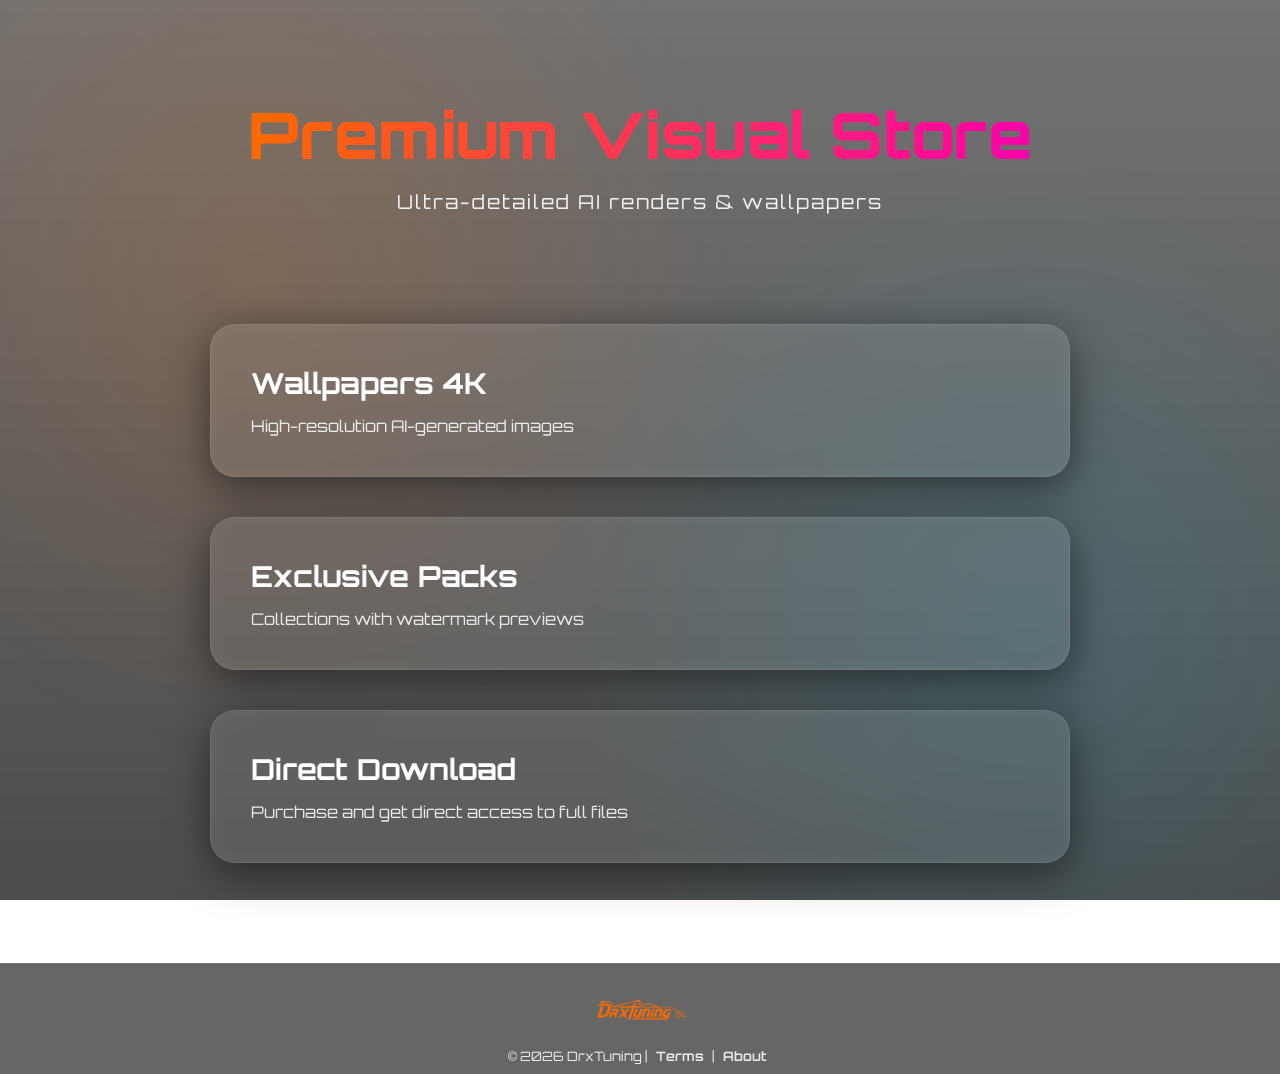
<file: visual-store.html>
<!DOCTYPE html>
<html lang="en">
<head>
<meta charset="UTF-8">
<meta name="viewport" content="width=device-width, initial-scale=1.0">
<title>Premium Visual Store - DrxTuning</title>
<link rel="stylesheet" href="style.css">
<script src="https://cdnjs.cloudflare.com/ajax/libs/gsap/3.13.0/gsap.min.js"></script>
</head>
<body>

<header class="hero">
  <h1 id="logoText">Premium Visual Store</h1>
  <p class="subtitle">Ultra-detailed AI renders & wallpapers</p>
</header>

<main class="gallery">
  <div class="card">
    <h3>Wallpapers 4K</h3>
    <p>High-resolution AI-generated images</p>
  </div>
  <div class="card">
    <h3>Exclusive Packs</h3>
    <p>Collections with watermark previews</p>
  </div>
  <div class="card">
    <h3>Direct Download</h3>
    <p>Purchase and get direct access to full files</p>
  </div>
</main>

<footer>
  <img src="logo.png" alt="DrxTuning Logo">
  <p>&copy; 2026 DrxTuning | <a href="terms.html">Terms</a> | <a href="about.html">About</a></p>
</footer>

<script src="main.js"></script>
</body>
</html>
</file>
<file: style.css>
/* ========================= GOOGLE FONT ========================= */
@import url('https://fonts.googleapis.com/css2?family=Orbitron:wght@400;600;800&display=swap');

/* ========================= ROOT VARIABLES ========================= */
:root {
  --main-color: #ff6a00;
  --main-hover: #ff8533;

  --glass-bg: rgba(255,255,255,0.08);
  --glass-border: rgba(255,255,255,0.1);

  --bg-home: url("backgrounds/home.jpg");
  --bg-gpu: url("backgrounds/gpu.jpg");
  --bg-formula: url("backgrounds/formula.jpg");
  --bg-ai: url("backgrounds/ai.jpg");
  --bg-store: url("backgrounds/store.jpg");
}

/* ========================= GLOBAL ========================= */
* { margin:0; padding:0; box-sizing:border-box; }

html { scroll-behavior: smooth; overflow-x: hidden; } /* جلوگیری از حرکت چپ و راست */

body {
  font-family: 'Orbitron', sans-serif;
  color:#fff;
  background-size: cover;
  background-position:center;
  background-attachment: fixed;
  position:relative;
  overflow-x:hidden;
  animation: fadePage 0.6s ease;
}

@keyframes fadePage { from{opacity:0;} to{opacity:1;} }

body::before {
  content:"";
  position: fixed;
  inset:0;
  background: linear-gradient(to bottom, rgba(0,0,0,0.55), rgba(0,0,0,0.70));
  z-index:-2;
}

body::after {
  content:"";
  position: fixed;
  inset:0;
  background:
    radial-gradient(circle at 20% 30%, rgba(255,106,0,0.15), transparent 40%),
    radial-gradient(circle at 80% 70%, rgba(0,200,255,0.12), transparent 40%);
  animation: cinematicMove 18s ease-in-out infinite alternate;
  z-index:-1;
}

@keyframes cinematicMove {
  0% { background-position: 20% 30%, 80% 70%; }
  100% { background-position: 30% 40%, 70% 60%; }
}

/* ========================= HERO ========================= */
.hero {
  text-align:center;
  padding:100px 20px 70px;
}

#logoText {
  font-size:4rem;
  font-weight:800;
  display:inline-block;
  line-height:1.1;
  background: linear-gradient(90deg,#ff6a00,#ff00aa,#00e0ff,#ff6a00);
  background-size:300% 300%;
  -webkit-background-clip:text;
  -webkit-text-fill-color:transparent;
  animation:logoFlow 6s linear infinite;
}

@keyframes logoFlow { 0%{background-position:0% 50%;} 100%{background-position:300% 50%;} }

.subtitle {
  margin-top:20px;
  font-size:1.2rem;
  letter-spacing:2px;
  opacity:0.9;
}

/* ========================= CARDS ========================= */
.gallery {
  display:flex;
  flex-direction:column;
  gap:40px;
  padding:40px 20px 100px;
  max-width:900px;
  margin:auto;
}

.card {
  padding:40px;
  border-radius:25px;
  backdrop-filter:blur(20px);
  background:var(--glass-bg);
  border:1px solid var(--glass-border);
  box-shadow:0 10px 40px rgba(0,0,0,0.5), inset 0 0 20px rgba(255,255,255,0.05);
  transition: transform .4s cubic-bezier(.17,.67,.83,.67), box-shadow .4s ease;
  cursor:pointer;
  animation: floatCard 6s ease-in-out infinite;
}

@keyframes floatCard { 0%{transform:0;} 50%{transform:translateY(-6px);} 100%{transform:translateY(0);} }

.card:hover { transform: translateY(-10px) scale(1.03); box-shadow:0 0 25px rgba(255,106,0,0.7),0 0 60px rgba(255,106,0,0.4); }

.card h3 { font-size:1.8rem; margin-bottom:15px; }
.card p { opacity:0.85; font-size:1rem; }

/* ========================= SCROLL GALLERY / WALLPAPERS ========================= */
.scroll-container {
  display:flex;
  gap:20px;
  overflow-x:auto;
  margin-top:20px;
  padding-bottom:10px;
  scroll-behavior:smooth;
}

.scroll-container img {
  height:200px;
  border-radius:15px;
  cursor:pointer;
  transition: transform 0.3s ease, box-shadow 0.3s ease;
  border:2px solid transparent;
  box-shadow:0 0 15px rgba(255,255,255,0.1),0 0 30px rgba(255,106,0,0.15);
  animation: subtleGif 5s ease-in-out infinite alternate;
  -webkit-touch-callout:none;
  -webkit-user-select:none;
  -khtml-user-select:none;
  -moz-user-select:none;
  -ms-user-select:none;
  user-select:none;
}

.scroll-container img:hover {
  transform:scale(1.05);
  box-shadow:0 0 25px rgba(255,106,0,0.5),0 0 50px rgba(255,106,0,0.35);
}

.modal-content {
  max-width:85%;
  max-height:85vh;
  object-fit:contain;
  border-radius:20px;
  border:3px solid rgba(255,106,0,0.6);
  box-shadow:0 0 25px rgba(255,106,0,0.5),0 0 50px rgba(255,255,0,0.25);
}

/* ========================= PREMIUM VISUAL STORE HYPER CINEMATIC NEON PULSE ========================= */
.gallery-scroll {
  border-radius:25px;
  backdrop-filter:blur(15px);
  padding:20px;
  background:rgba(0,0,0,0.05);
  box-shadow:0 0 20px rgba(255,106,0,0.1), inset 0 0 15px rgba(255,255,255,0.05);
  transition: box-shadow 0.4s ease, background 0.4s ease;
}

.gallery-scroll:hover { animation:pulseNeon 1.8s infinite alternate; }

@keyframes pulseNeon {
  0% { box-shadow:0 0 25px var(--pulse-color,#ff6a00), inset 0 0 15px rgba(255,255,255,0.08); }
  100% { box-shadow:0 0 60px var(--pulse-color,#ff6a00), inset 0 0 25px rgba(255,255,255,0.1); }
}

/* Neon colors for galleries */
.gallery-scroll:nth-child(1){--pulse-color:#ff6a00;}
.gallery-scroll:nth-child(2){--pulse-color:#00ffdd;}
.gallery-scroll:nth-child(3){--pulse-color:#ff00ff;}
.gallery-scroll:nth-child(4){--pulse-color:#00ff6a;}
.gallery-scroll:nth-child(5){--pulse-color:#ffdd00;}
.gallery-scroll:nth-child(6){--pulse-color:#0066ff;}
.gallery-scroll.neon-vault{--pulse-color:#ff33ff;} /* فیلد جدید */

/* Gradient Animated Text */
.gallery-scroll h2,
.gallery-scroll h3 {
  display:inline-block;
  background: linear-gradient(90deg,#ff6a00,#ff00aa,#00e0ff,#ff6a00);
  background-size:300% 300%;
  -webkit-background-clip:text;
  -webkit-text-fill-color:transparent;
  animation:logoFlow 6s linear infinite;
}

/* Gallery images neon pulse */
.gallery-scroll .scroll-container img {
  border:3px solid var(--pulse-color);
  border-radius:20px;
  padding:3px;
  box-shadow:0 0 20px var(--pulse-color),0 0 50px rgba(255,106,0,0.15), inset 0 0 10px rgba(255,255,255,0.1);
  transition: transform 0.4s ease, box-shadow 0.4s ease, border 0.4s ease;
}

.gallery-scroll .scroll-container img:hover {
  transform:scale(1.08) rotateZ(0.5deg);
  border-color:rgba(255,255,255,0.6);
  box-shadow:0 0 30px var(--pulse-color),0 0 60px var(--pulse-color), inset 0 0 15px rgba(255,255,255,0.2);
}

/* ========================= SUBTLE GIF-LIKE MOTION ========================= */
@keyframes subtleGif {
  0% { transform:translateY(0px) translateX(0px) rotateZ(0deg); }
  25% { transform:translateY(-2px) translateX(1px) rotateZ(0.2deg); }
  50% { transform:translateY(1px) translateX(-1px) rotateZ(-0.2deg); }
  75% { transform:translateY(-1px) translateX(2px) rotateZ(0.1deg); }
  100% { transform:translateY(0px) translateX(0px) rotateZ(0deg); }
}

/* ========================= PREMIUM BUTTONS ========================= */
button, .modal-nav button {
  position: relative;
  overflow: hidden;
  transition: transform .3s ease;
}

button:hover, .modal-nav button:hover { transform:scale(1.08); }

button::after, .modal-nav button::after {
  content:"";
  position:absolute;
  top:0; left:-100%; width:100%; height:100%;
  background:linear-gradient(120deg, transparent, rgba(255,255,255,0.4), transparent);
  transition:.6s;
}

button:hover::after, .modal-nav button:hover::after { left:100%; }

/* ========================= FOOTER ========================= */
footer {
  text-align:center;
  padding:20px 20px 10px;
  background:rgba(0,0,0,0.6);
  backdrop-filter:blur(15px);
  border-top:1px solid rgba(255,255,255,0.1);
}

footer img {
  width:100px;
  margin-bottom:10px;
  display:inline-block;
  animation:logoFlow 6s linear infinite;
}

footer p {
  font-size:0.8rem;
  opacity:0.85;
  white-space:nowrap;
  overflow:hidden;
  text-overflow:ellipsis;
}

footer a {
  color:#fff;
  text-decoration:none;
  margin:0 5px;
  font-weight:600;
  transition:0.3s ease;
}

footer a:hover {
  color:var(--main-color);
  text-shadow:0 0 15px var(--main-color);
}

/* ========================= RESPONSIVE ========================= */
@media (max-width:768px){
  #logoText { font-size:2.5rem; }
  .card { padding:30px; }
  footer img { width:80px; }
  footer p { font-size:0.7rem; }
}
</file>
